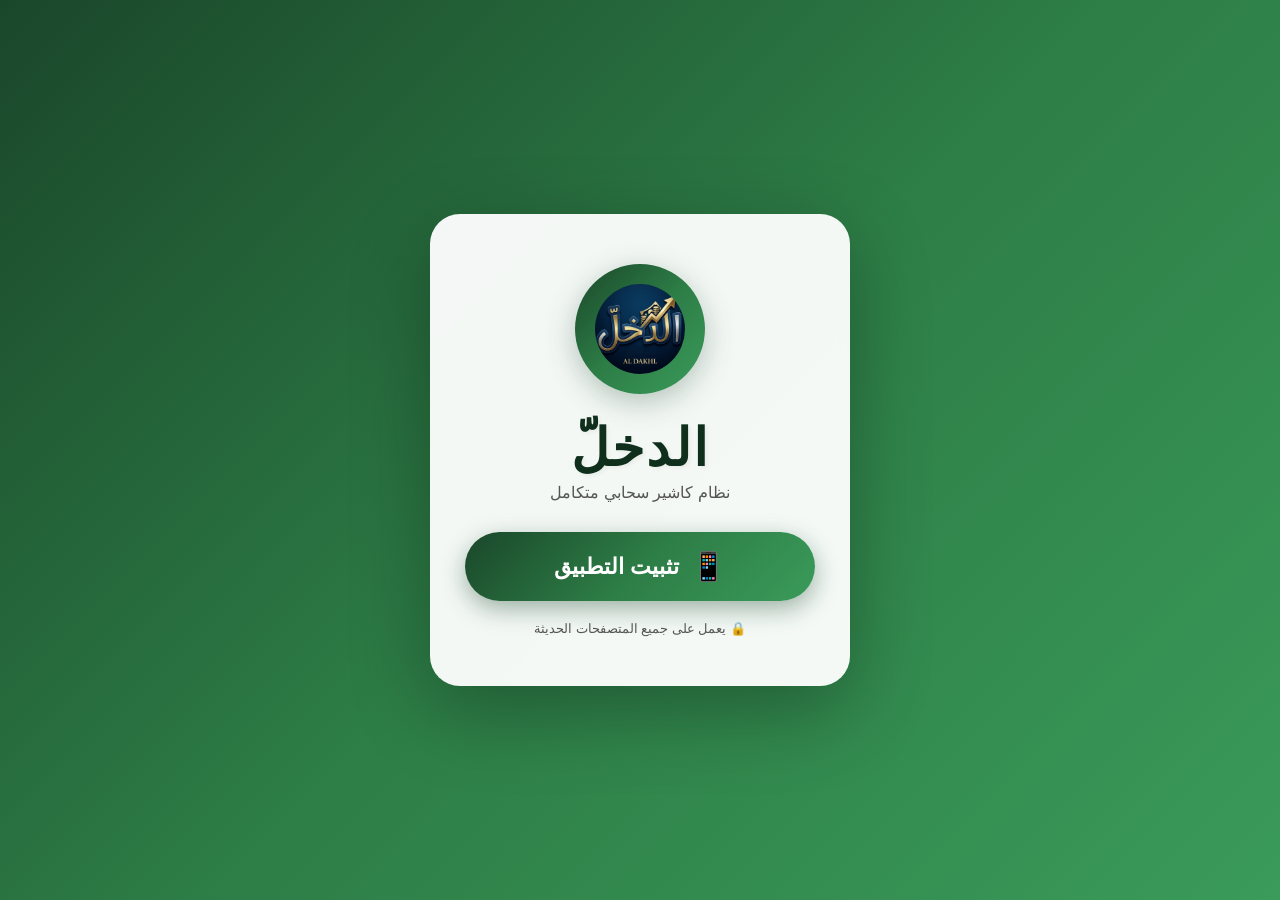
<file: index.html>
<!DOCTYPE html>
<html lang="ar" dir="rtl">
<head>
    <meta charset="UTF-8">
    <meta name="viewport" content="width=device-width, initial-scale=1.0, maximum-scale=1.0, user-scalable=no">
    <title>الدخلّ - تثبيت التطبيق</title>
    <link rel="manifest" href="manifest.json">
    <link rel="stylesheet" href="style.css">
    <meta name="theme-color" content="#1a472a">
    <meta name="apple-mobile-web-app-capable" content="yes">
    <meta name="apple-mobile-web-app-status-bar-style" content="black-translucent">
    <link rel="apple-touch-icon" href="assets/logo.png">
</head>
<body>
    <!-- صفحة التثبيت فقط -->
    <div class="install-page" id="installPage">
        <div class="install-container">
            <!-- الشعار -->
            <div class="logo-wrapper">
                <img src="assets/logo.png" alt="الدخلّ" class="main-logo" id="mainLogo">
            </div>
            
            <!-- اسم التطبيق -->
            <h1 class="app-title">الدخلّ</h1>
            <p class="app-subtitle">نظام كاشير سحابي متكامل</p>
            
            <!-- زر التثبيت -->
            <button id="installBtn" class="install-btn">
                <span class="btn-icon">📱</span>
                تثبيت التطبيق
            </button>
            
            <!-- رسالة للمتصفحات غير المدعومة -->
            <p class="browser-support" id="browserSupport">
                🔒 يعمل على جميع المتصفحات الحديثة
            </p>
        </div>
    </div>

    <!-- منع الوصول لأي شيء آخر -->
    <script>
        // منع محاولة الوصول لصفحات أخرى من المتصفح
        (function() {
            // التحقق من أن المستخدم في الصفحة الصحيحة
            const currentPath = window.location.pathname;
            const isInstallPage = currentPath === '/' || 
                                 currentPath === '/index.html' || 
                                 currentPath === '' ||
                                 currentPath.endsWith('supermarket-cashier/');
            
            if (!isInstallPage) {
                window.location.href = '/';
                return;
            }

            // منع النقر بزر الماوس الأيمن
            document.addEventListener('contextmenu', function(e) {
                e.preventDefault();
                return false;
            });

            // منع اختصار F12 وأدوات المطور
            document.addEventListener('keydown', function(e) {
                // F12
                if (e.key === 'F12') {
                    e.preventDefault();
                    return false;
                }
                // Ctrl+Shift+I
                if (e.ctrlKey && e.shiftKey && (e.key === 'I' || e.key === 'i')) {
                    e.preventDefault();
                    return false;
                }
                // Ctrl+Shift+J
                if (e.ctrlKey && e.shiftKey && (e.key === 'J' || e.key === 'j')) {
                    e.preventDefault();
                    return false;
                }
                // Ctrl+U (عرض المصدر)
                if (e.ctrlKey && (e.key === 'U' || e.key === 'u')) {
                    e.preventDefault();
                    return false;
                }
                // Ctrl+Shift+C (عناصر الفحص)
                if (e.ctrlKey && e.shiftKey && (e.key === 'C' || e.key === 'c')) {
                    e.preventDefault();
                    return false;
                }
            });

            // منع السحب والإفلات
            document.addEventListener('dragstart', function(e) {
                e.preventDefault();
                return false;
            });

            // منع تحديد النص
            document.addEventListener('selectstart', function(e) {
                e.preventDefault();
                return false;
            });

            // التأكد من عدم وجود أي محاولة للدخول لصفحات أخرى عن طريق الـ hash
            window.addEventListener('hashchange', function() {
                if (window.location.hash) {
                    window.location.hash = '';
                }
            });

            // حماية إضافية: إذا حاول المستخدم تغيير الـ URL
            let lastPath = window.location.pathname;
            setInterval(function() {
                if (window.location.pathname !== lastPath) {
                    const current = window.location.pathname;
                    const allowed = ['/', '/index.html', ''];
                    if (!allowed.includes(current) && !current.endsWith('supermarket-cashier/')) {
                        window.location.href = '/';
                    }
                    lastPath = window.location.pathname;
                }
            }, 500);
        })();
    </script>

    <!-- كود التثبيت -->
    <script src="js/app.js"></script>
</body>
</html>
</file>
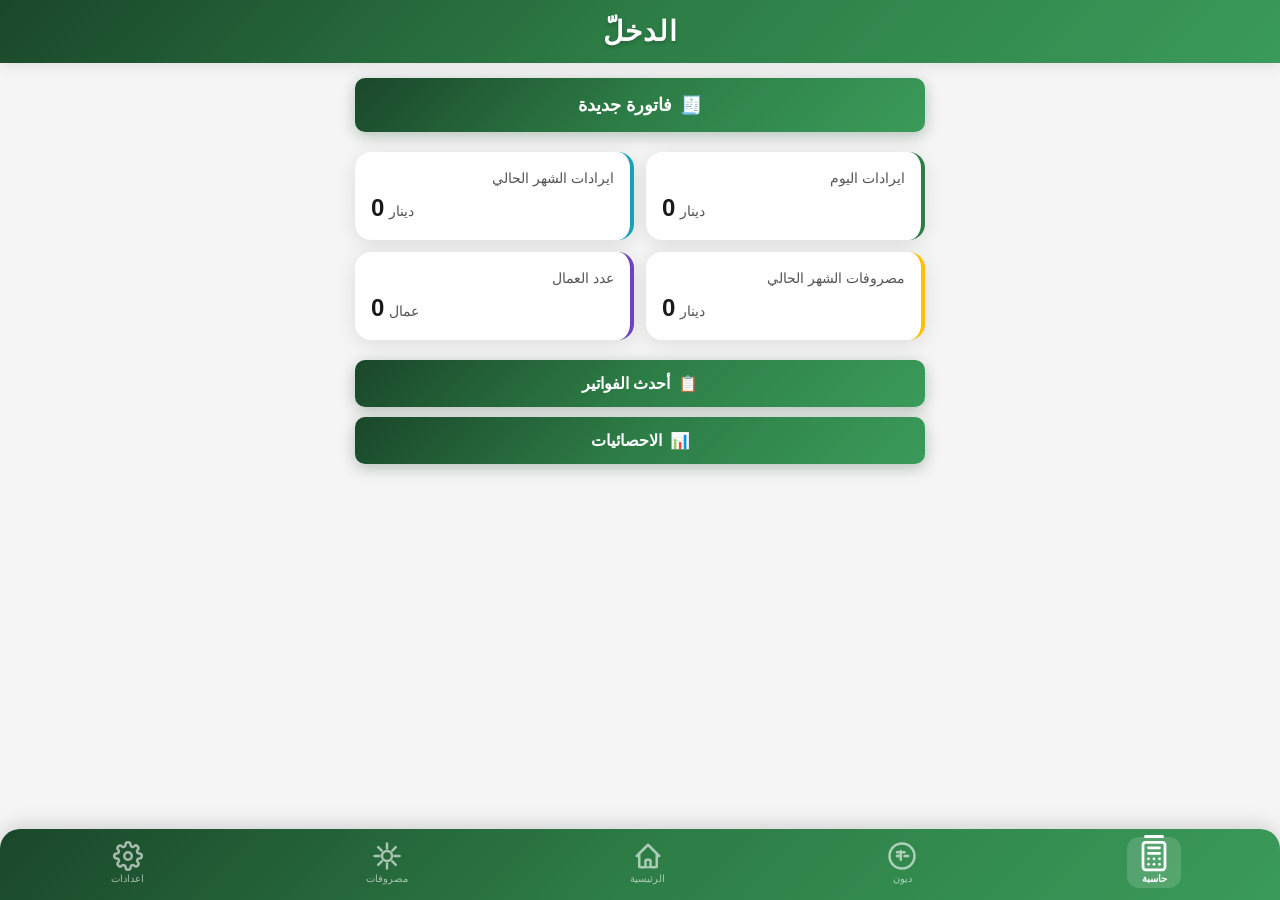
<file: pages/dm.html>
<!DOCTYPE html>
<html lang="ar" dir="rtl">
<head>
    <meta charset="UTF-8">
    <meta name="viewport" content="width=device-width, initial-scale=1.0, maximum-scale=1.0, user-scalable=no">
    <title>لوحة المدير - الدخلّ</title>
    <link rel="stylesheet" href="../style.css">
    <link rel="stylesheet" href="../css/dashboard.css">
</head>
<body>
    <!-- الهيدر -->
    <header class="app-header">
        <h1>الدخلّ</h1>
    </header>

    <!-- المحتوى الرئيسي -->
    <main class="dashboard-content" id="dashboardContent">
        <!-- الصفحة الرئيسية (الافتراضية) -->
        <section class="page active" id="page-home">
            <!-- زر فاتورة جديدة -->
            <button class="btn btn-primary btn-full btn-lg mb-20" id="newInvoiceBtn">
                <span>🧾</span> فاتورة جديدة
            </button>

            <!-- المربعات الأربعة -->
            <div class="stats-grid">
                <div class="stat-card">
                    <div class="stat-label">ايرادات اليوم</div>
                    <div class="stat-value" id="todayRevenue">0 <span class="stat-currency">دينار</span></div>
                </div>
                <div class="stat-card">
                    <div class="stat-label">ايرادات الشهر الحالي</div>
                    <div class="stat-value" id="monthRevenue">0 <span class="stat-currency">دينار</span></div>
                </div>
                <div class="stat-card">
                    <div class="stat-label">مصروفات الشهر الحالي</div>
                    <div class="stat-value" id="monthExpenses">0 <span class="stat-currency">دينار</span></div>
                </div>
                <div class="stat-card">
                    <div class="stat-label">عدد العمال</div>
                    <div class="stat-value" id="workersCount">0 <span class="stat-currency" id="workersLabel">عمال</span></div>
                </div>
            </div>

            <!-- أزرار إضافية -->
            <div class="action-buttons">
                <button class="btn btn-primary btn-full" id="recentInvoicesBtn">
                    <span>📋</span> أحدث الفواتير
                </button>
                <button class="btn btn-primary btn-full" id="statisticsBtn">
                    <span>📊</span> الاحصائيات
                </button>
            </div>
        </section>

        <!-- صفحة فاتورة جديدة -->
        <section class="page" id="page-invoice">
            <button class="btn btn-outline btn-sm" id="backFromInvoice">
                <span>←</span> عودة
            </button>

            <div class="invoice-container">
                <div class="invoice-header">
                    <button class="btn btn-primary btn-sm" id="addProductBtn">
                        <span>➕</span> اضافة منتج
                    </button>
                </div>

                <div class="invoice-items-wrapper">
                    <table class="invoice-table">
                        <thead>
                            <tr>
                                <th>#</th>
                                <th>اسم المنتج</th>
                                <th>الكمية</th>
                                <th>سعر المفرد</th>
                                <th>المبلغ الكلي</th>
                                <th></th>
                            </tr>
                        </thead>
                        <tbody id="invoiceItemsBody">
                            <!-- تظهر المنتجات هنا -->
                        </tbody>
                    </table>
                </div>

                <div class="invoice-footer">
                    <div class="invoice-date" id="invoiceDate">
                        التاريخ: <span id="currentDate">--/--/---- --:--</span>
                    </div>
                    
                    <div class="invoice-actions">
                        <button class="btn btn-success" id="saveInvoiceImage">
                            <span>🖼️</span> حفظ كصورة
                        </button>
                        <button class="btn btn-primary" id="printInvoice">
                            <span>🖨️</span> طباعة
                        </button>
                        <button class="btn btn-success" id="saveInvoice">
                            <span>💾</span> حفظ الفاتورة
                        </button>
                    </div>
                </div>
            </div>
        </section>

        <!-- صفحة أحدث الفواتير -->
        <section class="page" id="page-recent">
            <h2 class="page-title">أحدث الفواتير</h2>
            <div id="invoicesList" class="invoices-list">
                <!-- تظهر الفواتير هنا -->
            </div>
        </section>

        <!-- صفحة الاحصائيات -->
        <section class="page" id="page-statistics">
            <h2 class="page-title">الاحصائيات</h2>
            <button class="btn btn-primary btn-full" id="selectPeriodBtn">
                <span>📅</span> تحديد المدة
            </button>
            <div id="statisticsContent" class="mt-20">
                <!-- تظهر الاحصائيات هنا -->
            </div>
        </section>

        <!-- صفحة الحاسبة الذكية -->
        <section class="page" id="page-calculator">
            <h2 class="page-title">الحاسبة الذكية</h2>
            <div class="calculator-container">
                <div class="currency-grid" id="currencyGrid">
                    <!-- تظهر صور العملات هنا -->
                </div>
                
                <div class="form-group mt-20">
                    <label>مبلغ الفاتورة الكلي</label>
                    <input type="number" id="invoiceTotal" class="form-control" placeholder="أدخل مبلغ الفاتورة">
                </div>
                
                <button class="btn btn-primary btn-full" id="calculateBtn">
                    <span>🧮</span> حساب الباقي
                </button>
                
                <button class="btn btn-outline btn-full mt-10" id="resetCalculator">
                    <span>🔄</span> إعادة تعيين
                </button>
            </div>
        </section>

        <!-- صفحة الديون -->
        <section class="page" id="page-debts">
            <h2 class="page-title">الديون</h2>
            
            <div class="debts-header">
                <input type="text" id="debtSearch" class="form-control" placeholder="🔍 بحث عن شخص...">
                <button class="btn btn-primary" id="newDebtBtn">
                    <span>➕</span> جديد
                </button>
            </div>
            
            <div id="debtsList" class="debts-list">
                <!-- تظهر الديون هنا -->
            </div>
        </section>

        <!-- صفحة المصروفات -->
        <section class="page" id="page-expenses">
            <h2 class="page-title">المصروفات</h2>
            
            <button class="btn btn-primary btn-full" id="newExpenseBtn">
                <span>➕</span> اضافة جديد
            </button>
            
            <div id="expensesList" class="expenses-list mt-20">
                <!-- تظهر المصروفات هنا -->
            </div>
        </section>

        <!-- صفحة الاعدادات -->
        <section class="page" id="page-settings">
            <h2 class="page-title">الاعدادات</h2>
            
            <div class="settings-group">
                <label class="settings-label">اللغة</label>
                <div class="settings-options">
                    <button class="btn btn-outline btn-sm active" data-lang="ar">العربية</button>
                    <button class="btn btn-outline btn-sm" data-lang="en">English</button>
                    <button class="btn btn-outline btn-sm" data-lang="ku">كردی</button>
                </div>
            </div>
            
            <div class="settings-group">
                <label class="settings-label">الوضع</label>
                <div class="settings-options">
                    <button class="btn btn-outline btn-sm active" data-theme="light">فاتح</button>
                    <button class="btn btn-outline btn-sm" data-theme="dark">داكن</button>
                </div>
            </div>
            
            <button class="btn btn-primary btn-full mt-20" id="productsBtn">
                <span>📦</span> المخزن
            </button>
            
            <button class="btn btn-primary btn-full mt-10" id="workersBtn">
                <span>👥</span> العمال
            </button>
            
            <button class="btn btn-primary btn-full mt-10" id="supportBtn">
                <span>🆘</span> الدعم الفني
            </button>
            
            <button class="btn btn-danger btn-full mt-20" id="logoutBtn">
                <span>🚪</span> تسجيل الخروج
            </button>
        </section>
    </main>

    <!-- النافبار السفلي -->
    <nav class="bottom-nav" id="bottomNav">
        <button class="nav-item active" data-page="page-calculator">
            <img src="../assets/icons/calculator.svg" alt="حاسبة">
            <span class="nav-label">حاسبة</span>
        </button>
        <button class="nav-item" data-page="page-debts">
            <img src="../assets/icons/debts.svg" alt="ديون">
            <span class="nav-label">ديون</span>
        </button>
        <button class="nav-item" data-page="page-home">
            <img src="../assets/icons/home.svg" alt="الرئيسية">
            <span class="nav-label">الرئيسية</span>
        </button>
        <button class="nav-item" data-page="page-expenses">
            <img src="../assets/icons/expenses.svg" alt="مصروفات">
            <span class="nav-label">مصروفات</span>
        </button>
        <button class="nav-item" data-page="page-settings">
            <img src="../assets/icons/settings.svg" alt="اعدادات">
            <span class="nav-label">اعدادات</span>
        </button>
    </nav>

    <!-- جميع النوافذ المنبثقة -->
    <!-- نافذة المنتج -->
    <div class="modal-overlay" id="productModal">
        <div class="modal-content">
            <button class="modal-close" id="productModalClose">✕</button>
            <h3 id="productModalTitle">المنتج</h3>
            <form id="productForm">
                <div class="form-group">
                    <label>المنتج</label>
                    <div class="product-input-group">
                        <input type="text" id="productName" class="form-control" placeholder="اسم المنتج">
                        <button type="button" class="btn btn-primary btn-sm" id="scanBarcodeBtn">📷</button>
                    </div>
                </div>
                <div class="form-group">
                    <label>الكمية</label>
                    <input type="number" id="productQuantity" class="form-control" value="1" min="1">
                </div>
                <div class="form-group">
                    <label>سعر المفرد</label>
                    <input type="number" id="productPrice" class="form-control" placeholder="السعر" step="0.01">
                </div>
                <div class="form-group">
                    <label>المبلغ الكلي</label>
                    <input type="number" id="productTotal" class="form-control" readonly>
                </div>
                <div class="form-actions">
                    <button type="button" class="btn btn-danger" id="deleteProductBtn">🗑️ حذف</button>
                    <button type="submit" class="btn btn-success">💾 حفظ</button>
                </div>
            </form>
        </div>
    </div>

    <!-- نافذة اختيار منتج -->
    <div class="modal-overlay" id="productSelectModal">
        <div class="modal-content">
            <button class="modal-close" id="productSelectClose">✕</button>
            <h3>اختر منتج</h3>
            <div class="form-group">
                <input type="text" id="productSearch" class="form-control" placeholder="🔍 ابحث عن منتج...">
            </div>
            <div id="productSelectList" class="product-select-list">
                <!-- تظهر المنتجات هنا -->
            </div>
            <button class="btn btn-primary btn-full mt-10" id="newProductFromSelect">➕ منتج غير موجود</button>
        </div>
    </div>

    <!-- نافذة اختيار المدة للاحصائيات -->
    <div class="modal-overlay" id="periodModal">
        <div class="modal-content">
            <button class="modal-close" id="periodModalClose">✕</button>
            <h3>تحديد المدة</h3>
            <div class="period-options">
                <button class="btn btn-outline btn-full" data-period="today">اليوم</button>
                <button class="btn btn-outline btn-full" data-period="month">الشهر الحالي</button>
                <button class="btn btn-outline btn-full" data-period="year">السنة الحالية</button>
                <button class="btn btn-outline btn-full" data-period="custom">فترة محددة</button>
            </div>
            <div id="customPeriodFields" style="display: none;">
                <div class="form-group">
                    <label>من تاريخ</label>
                    <input type="date" id="periodFrom" class="form-control">
                </div>
                <div class="form-group">
                    <label>الى تاريخ</label>
                    <input type="date" id="periodTo" class="form-control">
                </div>
            </div>
            <button class="btn btn-success btn-full mt-20" id="downloadReportBtn">📥 تحميل الملف</button>
        </div>
    </div>

    <!-- نافذة الدين -->
    <div class="modal-overlay" id="debtModal">
        <div class="modal-content">
            <button class="modal-close" id="debtModalClose">✕</button>
            <h3 id="debtModalTitle">دين جديد</h3>
            <form id="debtForm">
                <div class="form-group">
                    <label>اسم الشخص</label>
                    <input type="text" id="debtPersonName" class="form-control" placeholder="اسم الشخص">
                </div>
                <div class="form-group">
                    <label>المبلغ</label>
                    <input type="number" id="debtAmount" class="form-control" placeholder="المبلغ" step="0.01">
                </div>
                <button type="submit" class="btn btn-success btn-full">💾 حفظ</button>
            </form>
        </div>
    </div>

    <!-- نافذة حركة الدين -->
    <div class="modal-overlay" id="debtTransactionModal">
        <div class="modal-content">
            <button class="modal-close" id="debtTransactionClose">✕</button>
            <h3 id="debtTransactionTitle">حركة دين</h3>
            <form id="debtTransactionForm">
                <div class="form-group">
                    <label>المبلغ</label>
                    <input type="number" id="debtTransactionAmount" class="form-control" placeholder="المبلغ" step="0.01">
                </div>
                <div class="form-group">
                    <label>ملاحظات</label>
                    <input type="text" id="debtTransactionNotes" class="form-control" placeholder="ملاحظات (اختياري)">
                </div>
                <button type="submit" class="btn btn-success btn-full">💾 حفظ</button>
            </form>
        </div>
    </div>

    <!-- نافذة المصروف -->
    <div class="modal-overlay" id="expenseModal">
        <div class="modal-content">
            <button class="modal-close" id="expenseModalClose">✕</button>
            <h3 id="expenseModalTitle">مصروف جديد</h3>
            <form id="expenseForm">
                <div class="form-group">
                    <label>اسم المصروف</label>
                    <input type="text" id="expenseName" class="form-control" placeholder="اسم المصروف">
                </div>
                <div class="form-group">
                    <label>المبلغ</label>
                    <input type="number" id="expenseAmount" class="form-control" placeholder="المبلغ" step="0.01">
                </div>
                <div class="form-group">
                    <label>مدة الالتزام</label>
                    <select id="expenseFrequency" class="form-control">
                        <option value="daily">يوميا</option>
                        <option value="monthly">شهريا</option>
                        <option value="yearly">سنويا</option>
                        <option value="custom">مدة محددة</option>
                    </select>
                </div>
                <div id="customDateFields" style="display: none;">
                    <div class="form-group">
                        <label>من تاريخ</label>
                        <input type="date" id="expenseStartDate" class="form-control">
                    </div>
                    <div class="form-group">
                        <label>الى تاريخ</label>
                        <input type="date" id="expenseEndDate" class="form-control">
                    </div>
                </div>
                <button type="submit" class="btn btn-success btn-full">💾 حفظ</button>
            </form>
        </div>
    </div>

    <!-- نافذة العامل -->
    <div class="modal-overlay" id="workerModal">
        <div class="modal-content">
            <button class="modal-close" id="workerModalClose">✕</button>
            <h3>عامل جديد</h3>
            <form id="workerForm">
                <div class="form-group">
                    <label>اسم العامل</label>
                    <input type="text" id="workerName" class="form-control" placeholder="اسم العامل">
                </div>
                <div class="form-group">
                    <label>اسم المستخدم</label>
                    <input type="text" id="workerUsername" class="form-control" placeholder="اسم المستخدم">
                </div>
                <div class="form-group">
                    <label>كلمة المرور</label>
                    <input type="password" id="workerPassword" class="form-control" placeholder="كلمة المرور">
                </div>
                <button type="submit" class="btn btn-success btn-full">👤 انشاء الحساب</button>
            </form>
        </div>
    </div>

    <!-- نافذة المنتج في المخزن -->
    <div class="modal-overlay" id="productInventoryModal">
        <div class="modal-content">
            <button class="modal-close" id="productInventoryClose">✕</button>
            <h3>اضافة منتج للمخزن</h3>
            <form id="productInventoryForm">
                <div class="form-group">
                    <label>شريط الرموز</label>
                    <div class="barcode-input-group">
                        <input type="text" id="productBarcode" class="form-control" placeholder="مسح أو كتابة الباركود">
                        <button type="button" class="btn btn-primary btn-sm" id="scanBarcodeInventoryBtn">📷</button>
                    </div>
                </div>
                <div class="form-group">
                    <label>اسم المنتج</label>
                    <input type="text" id="productInventoryName" class="form-control" placeholder="اسم المنتج">
                </div>
                <div class="form-group">
                    <label>سعر المفرد</label>
                    <input type="number" id="productInventoryPrice" class="form-control" placeholder="السعر" step="0.01">
                </div>
                <button type="submit" class="btn btn-success btn-full">💾 حفظ</button>
            </form>
        </div>
    </div>

    <!-- نافذة النتيجة للحاسبة -->
    <div class="modal-overlay" id="calculatorResultModal">
        <div class="modal-content">
            <button class="modal-close" id="calculatorResultClose">✕</button>
            <h3>المبلغ المتبقي</h3>
            <div class="result-amount" id="resultAmount">0 دينار</div>
            <div class="result-currency-images" id="resultCurrencyImages">
                <!-- تظهر صور العملات هنا -->
            </div>
            <button class="btn btn-primary btn-full mt-20" id="calculatorResultDone">✅ تم</button>
        </div>
    </div>

    <script src="../js/app.js"></script>
</body>
</html>
</file>
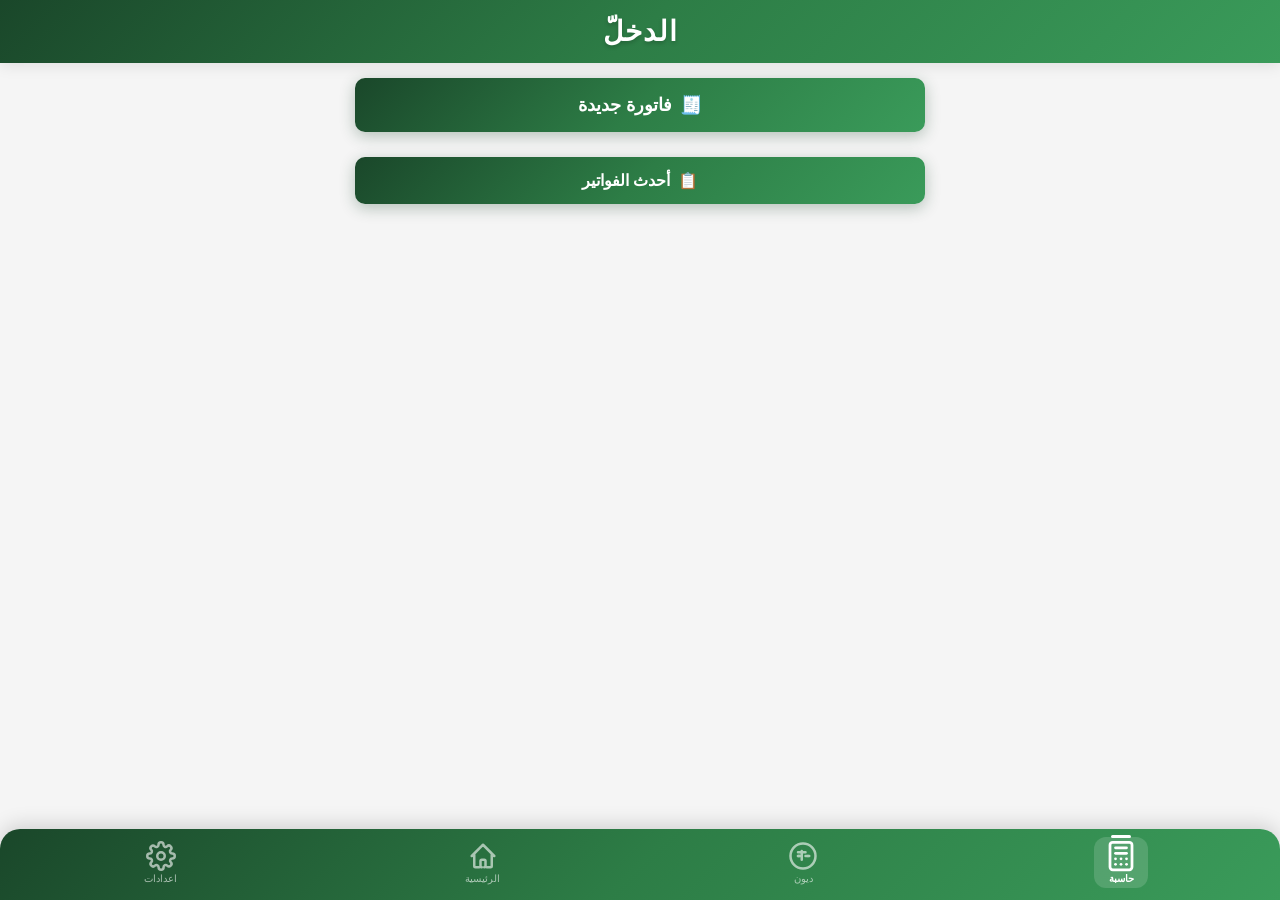
<file: pages/dw.html>
<!DOCTYPE html>
<html lang="ar" dir="rtl">
<head>
    <meta charset="UTF-8">
    <meta name="viewport" content="width=device-width, initial-scale=1.0, maximum-scale=1.0, user-scalable=no">
    <title>لوحة العامل - الدخلّ</title>
    <link rel="stylesheet" href="../style.css">
    <link rel="stylesheet" href="../css/dashboard.css">
</head>
<body>
    <!-- الهيدر -->
    <header class="app-header">
        <h1>الدخلّ</h1>
    </header>

    <!-- المحتوى الرئيسي -->
    <main class="dashboard-content" id="dashboardContent">
        <!-- الصفحة الرئيسية (الافتراضية) -->
        <section class="page active" id="page-home">
            <!-- زر فاتورة جديدة -->
            <button class="btn btn-primary btn-full btn-lg mb-20" id="newInvoiceBtn">
                <span>🧾</span> فاتورة جديدة
            </button>

            <!-- أزرار إضافية -->
            <div class="action-buttons">
                <button class="btn btn-primary btn-full" id="recentInvoicesBtn">
                    <span>📋</span> أحدث الفواتير
                </button>
            </div>
        </section>

        <!-- صفحة فاتورة جديدة -->
        <section class="page" id="page-invoice">
            <button class="btn btn-outline btn-sm" id="backFromInvoice">
                <span>←</span> عودة
            </button>

            <div class="invoice-container">
                <div class="invoice-header">
                    <button class="btn btn-primary btn-sm" id="addProductBtn">
                        <span>➕</span> اضافة منتج
                    </button>
                </div>

                <div class="invoice-items-wrapper">
                    <table class="invoice-table">
                        <thead>
                            <tr>
                                <th>#</th>
                                <th>اسم المنتج</th>
                                <th>الكمية</th>
                                <th>سعر المفرد</th>
                                <th>المبلغ الكلي</th>
                                <th></th>
                            </tr>
                        </thead>
                        <tbody id="invoiceItemsBody">
                            <!-- تظهر المنتجات هنا -->
                        </tbody>
                    </table>
                </div>

                <div class="invoice-footer">
                    <div class="invoice-date" id="invoiceDate">
                        التاريخ: <span id="currentDate">--/--/---- --:--</span>
                    </div>
                    
                    <div class="invoice-actions">
                        <button class="btn btn-success" id="saveInvoiceImage">
                            <span>🖼️</span> حفظ كصورة
                        </button>
                        <button class="btn btn-primary" id="printInvoice">
                            <span>🖨️</span> طباعة
                        </button>
                        <button class="btn btn-success" id="saveInvoice">
                            <span>💾</span> حفظ الفاتورة
                        </button>
                    </div>
                </div>
            </div>
        </section>

        <!-- صفحة أحدث الفواتير -->
        <section class="page" id="page-recent">
            <h2 class="page-title">أحدث الفواتير</h2>
            <div id="invoicesList" class="invoices-list">
                <!-- تظهر الفواتير هنا -->
            </div>
        </section>

        <!-- صفحة الحاسبة الذكية -->
        <section class="page" id="page-calculator">
            <h2 class="page-title">الحاسبة الذكية</h2>
            <div class="calculator-container">
                <div class="currency-grid" id="currencyGrid">
                    <!-- تظهر صور العملات هنا -->
                </div>
                
                <div class="form-group mt-20">
                    <label>مبلغ الفاتورة الكلي</label>
                    <input type="number" id="invoiceTotal" class="form-control" placeholder="أدخل مبلغ الفاتورة">
                </div>
                
                <button class="btn btn-primary btn-full" id="calculateBtn">
                    <span>🧮</span> حساب الباقي
                </button>
                
                <button class="btn btn-outline btn-full mt-10" id="resetCalculator">
                    <span>🔄</span> إعادة تعيين
                </button>
            </div>
        </section>

        <!-- صفحة الديون -->
        <section class="page" id="page-debts">
            <h2 class="page-title">الديون</h2>
            
            <div class="debts-header">
                <input type="text" id="debtSearch" class="form-control" placeholder="🔍 بحث عن شخص...">
                <button class="btn btn-primary" id="newDebtBtn">
                    <span>➕</span> جديد
                </button>
            </div>
            
            <div id="debtsList" class="debts-list">
                <!-- تظهر الديون هنا -->
            </div>
        </section>

        <!-- صفحة الاعدادات -->
        <section class="page" id="page-settings">
            <h2 class="page-title">الاعدادات</h2>
            
            <div class="settings-group">
                <label class="settings-label">اللغة</label>
                <div class="settings-options">
                    <button class="btn btn-outline btn-sm active" data-lang="ar">العربية</button>
                    <button class="btn btn-outline btn-sm" data-lang="en">English</button>
                    <button class="btn btn-outline btn-sm" data-lang="ku">كردی</button>
                </div>
            </div>
            
            <div class="settings-group">
                <label class="settings-label">الوضع</label>
                <div class="settings-options">
                    <button class="btn btn-outline btn-sm active" data-theme="light">فاتح</button>
                    <button class="btn btn-outline btn-sm" data-theme="dark">داكن</button>
                </div>
            </div>
            
            <button class="btn btn-primary btn-full mt-20" id="productsBtn">
                <span>📦</span> المخزن
            </button>
            
            <button class="btn btn-primary btn-full mt-10" id="supportBtn">
                <span>🆘</span> الدعم الفني
            </button>
            
            <button class="btn btn-danger btn-full mt-20" id="logoutBtn">
                <span>🚪</span> تسجيل الخروج
            </button>
        </section>
    </main>

    <!-- النافبار السفلي -->
    <nav class="bottom-nav" id="bottomNav">
        <button class="nav-item active" data-page="page-calculator">
            <img src="../assets/icons/calculator.svg" alt="حاسبة">
            <span class="nav-label">حاسبة</span>
        </button>
        <button class="nav-item" data-page="page-debts">
            <img src="../assets/icons/debts.svg" alt="ديون">
            <span class="nav-label">ديون</span>
        </button>
        <button class="nav-item" data-page="page-home">
            <img src="../assets/icons/home.svg" alt="الرئيسية">
            <span class="nav-label">الرئيسية</span>
        </button>
        <button class="nav-item" data-page="page-settings">
            <img src="../assets/icons/settings.svg" alt="اعدادات">
            <span class="nav-label">اعدادات</span>
        </button>
    </nav>

    <!-- جميع النوافذ المنبثقة -->
    <!-- نافذة المنتج -->
    <div class="modal-overlay" id="productModal">
        <div class="modal-content">
            <button class="modal-close" id="productModalClose">✕</button>
            <h3 id="productModalTitle">المنتج</h3>
            <form id="productForm">
                <div class="form-group">
                    <label>المنتج</label>
                    <div class="product-input-group">
                        <input type="text" id="productName" class="form-control" placeholder="اسم المنتج">
                        <button type="button" class="btn btn-primary btn-sm" id="scanBarcodeBtn">📷</button>
                    </div>
                </div>
                <div class="form-group">
                    <label>الكمية</label>
                    <input type="number" id="productQuantity" class="form-control" value="1" min="1">
                </div>
                <div class="form-group">
                    <label>سعر المفرد</label>
                    <input type="number" id="productPrice" class="form-control" placeholder="السعر" step="0.01">
                </div>
                <div class="form-group">
                    <label>المبلغ الكلي</label>
                    <input type="number" id="productTotal" class="form-control" readonly>
                </div>
                <div class="form-actions">
                    <button type="button" class="btn btn-danger" id="deleteProductBtn">🗑️ حذف</button>
                    <button type="submit" class="btn btn-success">💾 حفظ</button>
                </div>
            </form>
        </div>
    </div>

    <!-- نافذة اختيار منتج -->
    <div class="modal-overlay" id="productSelectModal">
        <div class="modal-content">
            <button class="modal-close" id="productSelectClose">✕</button>
            <h3>اختر منتج</h3>
            <div class="form-group">
                <input type="text" id="productSearch" class="form-control" placeholder="🔍 ابحث عن منتج...">
            </div>
            <div id="productSelectList" class="product-select-list">
                <!-- تظهر المنتجات هنا -->
            </div>
            <button class="btn btn-primary btn-full mt-10" id="newProductFromSelect">➕ منتج غير موجود</button>
        </div>
    </div>

    <!-- نافذة الدين -->
    <div class="modal-overlay" id="debtModal">
        <div class="modal-content">
            <button class="modal-close" id="debtModalClose">✕</button>
            <h3 id="debtModalTitle">دين جديد</h3>
            <form id="debtForm">
                <div class="form-group">
                    <label>اسم الشخص</label>
                    <input type="text" id="debtPersonName" class="form-control" placeholder="اسم الشخص">
                </div>
                <div class="form-group">
                    <label>المبلغ</label>
                    <input type="number" id="debtAmount" class="form-control" placeholder="المبلغ" step="0.01">
                </div>
                <button type="submit" class="btn btn-success btn-full">💾 حفظ</button>
            </form>
        </div>
    </div>

    <!-- نافذة حركة الدين -->
    <div class="modal-overlay" id="debtTransactionModal">
        <div class="modal-content">
            <button class="modal-close" id="debtTransactionClose">✕</button>
            <h3 id="debtTransactionTitle">حركة دين</h3>
            <form id="debtTransactionForm">
                <div class="form-group">
                    <label>المبلغ</label>
                    <input type="number" id="debtTransactionAmount" class="form-control" placeholder="المبلغ" step="0.01">
                </div>
                <div class="form-group">
                    <label>ملاحظات</label>
                    <input type="text" id="debtTransactionNotes" class="form-control" placeholder="ملاحظات (اختياري)">
                </div>
                <button type="submit" class="btn btn-success btn-full">💾 حفظ</button>
            </form>
        </div>
    </div>

    <!-- نافذة المنتج في المخزن -->
    <div class="modal-overlay" id="productInventoryModal">
        <div class="modal-content">
            <button class="modal-close" id="productInventoryClose">✕</button>
            <h3>اضافة منتج للمخزن</h3>
            <form id="productInventoryForm">
                <div class="form-group">
                    <label>شريط الرموز</label>
                    <div class="barcode-input-group">
                        <input type="text" id="productBarcode" class="form-control" placeholder="مسح أو كتابة الباركود">
                        <button type="button" class="btn btn-primary btn-sm" id="scanBarcodeInventoryBtn">📷</button>
                    </div>
                </div>
                <div class="form-group">
                    <label>اسم المنتج</label>
                    <input type="text" id="productInventoryName" class="form-control" placeholder="اسم المنتج">
                </div>
                <div class="form-group">
                    <label>سعر المفرد</label>
                    <input type="number" id="productInventoryPrice" class="form-control" placeholder="السعر" step="0.01">
                </div>
                <button type="submit" class="btn btn-success btn-full">💾 حفظ</button>
            </form>
        </div>
    </div>

    <!-- نافذة النتيجة للحاسبة -->
    <div class="modal-overlay" id="calculatorResultModal">
        <div class="modal-content">
            <button class="modal-close" id="calculatorResultClose">✕</button>
            <h3>المبلغ المتبقي</h3>
            <div class="result-amount" id="resultAmount">0 دينار</div>
            <div class="result-currency-images" id="resultCurrencyImages">
                <!-- تظهر صور العملات هنا -->
            </div>
            <button class="btn btn-primary btn-full mt-20" id="calculatorResultDone">✅ تم</button>
        </div>
    </div>

    <!-- نافذة الدعم الفني -->
    <div class="modal-overlay" id="supportModal">
        <div class="modal-content">
            <button class="modal-close" id="supportModalClose">✕</button>
            <h3 class="text-center mb-20">اختر منصة للتواصل مع الدعم الفني</h3>
            <div class="contact-platforms">
                <button class="platform-btn facebook" data-platform="facebook">
                    <span>📘</span> فيسبوك
                </button>
                <button class="platform-btn whatsapp" data-platform="whatsapp">
                    <span>💬</span> واتساب
                </button>
                <button class="platform-btn instagram" data-platform="instagram">
                    <span>📸</span> انستاغرام
                </button>
                <button class="platform-btn telegram" data-platform="telegram">
                    <span>✈️</span> تيليجرام
                </button>
                <button class="platform-btn tiktok" data-platform="tiktok">
                    <span>🎵</span> تيكتوك
                </button>
            </div>
        </div>
    </div>

    <input type="file" id="qrFileInput" accept="image/*" style="display: none;">

    <script src="../js/app.js"></script>
</body>
</html>
</file>
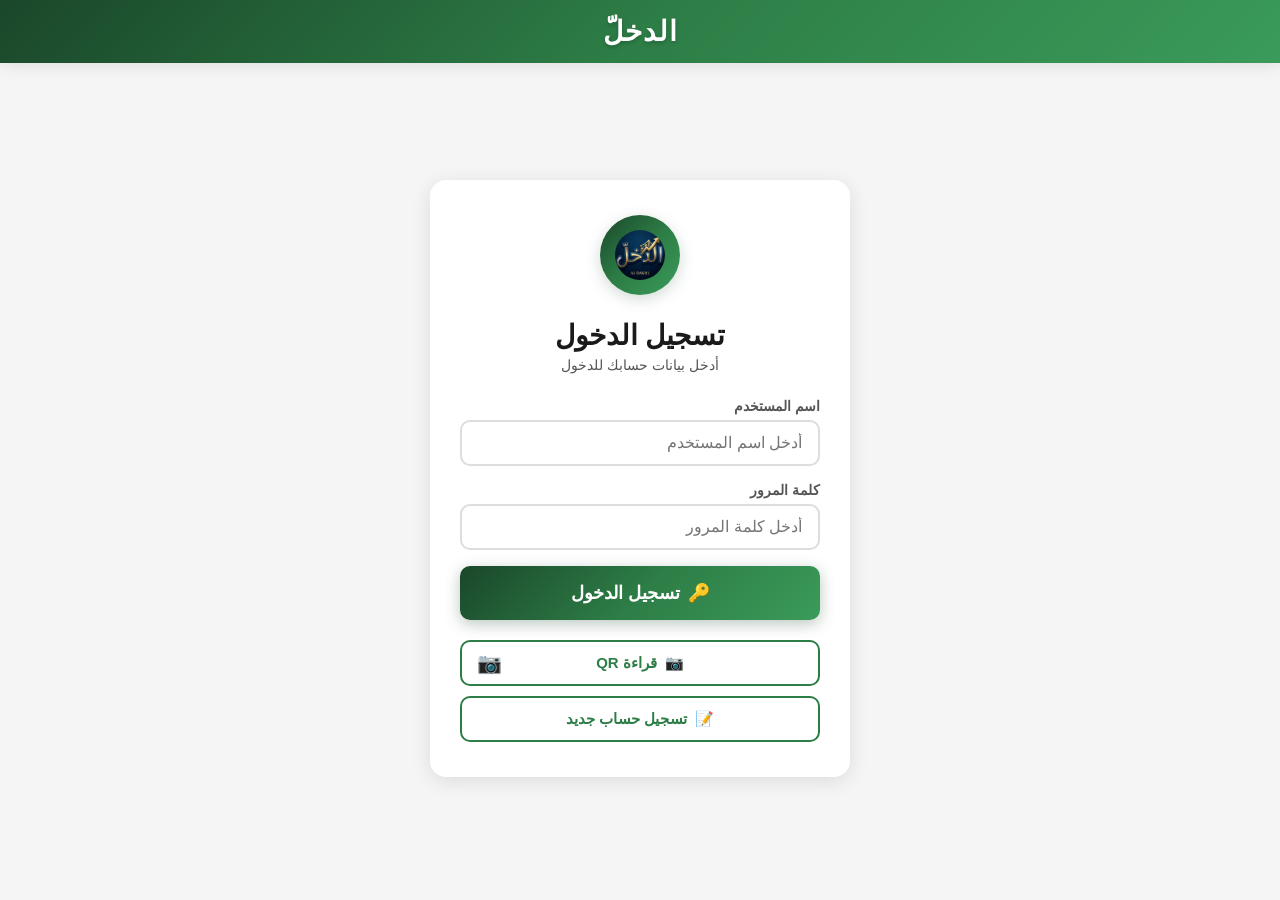
<file: pages/login.html>
<!DOCTYPE html>
<html lang="ar" dir="rtl">
<head>
    <meta charset="UTF-8">
    <meta name="viewport" content="width=device-width, initial-scale=1.0, maximum-scale=1.0, user-scalable=no">
    <title>تسجيل الدخول - الدخلّ</title>
    <link rel="stylesheet" href="../style.css">
    <link rel="stylesheet" href="../css/login.css">
</head>
<body>
    <!-- الهيدر -->
    <header class="app-header">
        <h1>الدخلّ</h1>
    </header>

    <!-- صفحة تسجيل الدخول -->
    <div class="login-page">
        <div class="login-container">
            <!-- الشعار الصغير -->
            <div class="login-logo">
                <img src="../assets/logo.png" alt="الدخلّ" class="login-logo-img">
            </div>

            <h2 class="login-title">تسجيل الدخول</h2>
            <p class="login-subtitle">أدخل بيانات حسابك للدخول</p>

            <!-- نموذج تسجيل الدخول -->
            <form id="loginForm" class="login-form">
                <div class="form-group">
                    <label for="username">اسم المستخدم</label>
                    <input type="text" id="username" class="form-control" placeholder="أدخل اسم المستخدم" required autocomplete="username">
                </div>

                <div class="form-group">
                    <label for="password">كلمة المرور</label>
                    <input type="password" id="password" class="form-control" placeholder="أدخل كلمة المرور" required autocomplete="current-password">
                </div>

                <button type="submit" class="btn btn-primary btn-full btn-lg" id="loginBtn">
                    <span>🔑</span> تسجيل الدخول
                </button>
            </form>

            <!-- الأزرار السفلية -->
            <div class="login-actions">
                <button class="btn btn-outline btn-full" id="qrBtn">
                    <span>📷</span> قراءة QR
                </button>
                
                <button class="btn btn-outline btn-full" id="registerBtn">
                    <span>📝</span> تسجيل حساب جديد
                </button>
            </div>

            <!-- رسالة الخطأ -->
            <div id="loginError" class="login-error" style="display: none;">
                ⚠️ <span id="errorMessage">بيانات غير صحيحة</span>
            </div>
        </div>
    </div>

    <!-- نافذة اختيار منصة التواصل -->
    <div class="modal-overlay" id="contactModal">
        <div class="modal-content">
            <button class="modal-close" id="contactModalClose">✕</button>
            <h3 class="text-center mb-20">اختر منصة للتواصل مع المدير</h3>
            <div class="contact-platforms">
                <button class="platform-btn facebook" data-platform="facebook">
                    <span>📘</span> فيسبوك
                </button>
                <button class="platform-btn whatsapp" data-platform="whatsapp">
                    <span>💬</span> واتساب
                </button>
                <button class="platform-btn instagram" data-platform="instagram">
                    <span>📸</span> انستاغرام
                </button>
                <button class="platform-btn telegram" data-platform="telegram">
                    <span>✈️</span> تيليجرام
                </button>
                <button class="platform-btn tiktok" data-platform="tiktok">
                    <span>🎵</span> تيكتوك
                </button>
            </div>
        </div>
    </div>

    <!-- نافذة اختيار صورة QR -->
    <input type="file" id="qrFileInput" accept="image/*" style="display: none;">

    <script src="../js/app.js"></script>
</body>
</html>
</file>
<file: style.css>
/* ===== الإعدادات العامة ===== */
* {
    margin: 0;
    padding: 0;
    box-sizing: border-box;
    -webkit-tap-highlight-color: transparent;
}

:root {
    --primary: #1a472a;
    --primary-light: #2D7D46;
    --primary-dark: #0f2e1c;
    --primary-gradient: linear-gradient(135deg, #1a472a 0%, #2D7D46 50%, #3a9b5a 100%);
    --secondary: #f5f5f5;
    --text-primary: #1a1a1a;
    --text-secondary: #555;
    --text-light: #fff;
    --danger: #dc3545;
    --success: #28a745;
    --warning: #ffc107;
    --shadow: 0 4px 20px rgba(0, 0, 0, 0.1);
    --shadow-hover: 0 8px 30px rgba(0, 0, 0, 0.15);
    --border-radius: 16px;
    --border-radius-sm: 10px;
    --transition: all 0.3s cubic-bezier(0.4, 0, 0.2, 1);
}

/* ===== الوضع الداكن ===== */
[data-theme="dark"] {
    --primary: #1a472a;
    --primary-light: #2D7D46;
    --primary-dark: #0f2e1c;
    --secondary: #1a1a1a;
    --text-primary: #f5f5f5;
    --text-secondary: #aaa;
    --text-light: #fff;
    --shadow: 0 4px 20px rgba(0, 0, 0, 0.3);
    --shadow-hover: 0 8px 30px rgba(0, 0, 0, 0.4);
}

body {
    font-family: 'Segoe UI', Tahoma, Geneva, Verdana, sans-serif;
    background: var(--secondary);
    color: var(--text-primary);
    min-height: 100vh;
    overflow-x: hidden;
    transition: background 0.3s, color 0.3s;
}

/* ===== صفحة التثبيت ===== */
.install-page {
    min-height: 100vh;
    background: var(--primary-gradient);
    display: flex;
    justify-content: center;
    align-items: center;
    padding: 20px;
}

.install-container {
    background: rgba(255, 255, 255, 0.95);
    border-radius: 30px;
    padding: 50px 35px;
    max-width: 420px;
    width: 100%;
    text-align: center;
    box-shadow: 0 25px 80px rgba(0, 0, 0, 0.3);
    backdrop-filter: blur(10px);
    animation: fadeInUp 0.8s ease-out;
}

[data-theme="dark"] .install-container {
    background: rgba(30, 30, 30, 0.95);
}

@keyframes fadeInUp {
    from {
        opacity: 0;
        transform: translateY(30px);
    }
    to {
        opacity: 1;
        transform: translateY(0);
    }
}

.logo-wrapper {
    margin-bottom: 20px;
}

.main-logo {
    width: 130px;
    height: 130px;
    border-radius: 50%;
    background: var(--primary-gradient);
    padding: 20px;
    box-shadow: 0 8px 30px rgba(26, 71, 42, 0.3);
    transition: transform 0.3s;
}

.main-logo:hover {
    transform: scale(1.05);
}

.app-title {
    font-size: 52px;
    font-weight: 800;
    color: var(--primary-dark);
    margin-bottom: 5px;
    letter-spacing: 2px;
    text-shadow: 2px 2px 4px rgba(0, 0, 0, 0.05);
}

[data-theme="dark"] .app-title {
    color: #fff;
}

.app-subtitle {
    font-size: 16px;
    color: var(--text-secondary);
    margin-bottom: 30px;
}

.install-btn {
    background: var(--primary-gradient);
    color: white;
    border: none;
    padding: 18px 40px;
    font-size: 22px;
    font-weight: 700;
    border-radius: 50px;
    cursor: pointer;
    transition: var(--transition);
    box-shadow: 0 8px 25px rgba(26, 71, 42, 0.4);
    width: 100%;
    display: flex;
    align-items: center;
    justify-content: center;
    gap: 12px;
}

.install-btn:hover {
    transform: translateY(-3px) scale(1.02);
    box-shadow: 0 12px 35px rgba(26, 71, 42, 0.5);
}

.install-btn:active {
    transform: scale(0.95);
}

.btn-icon {
    font-size: 28px;
}

.browser-support {
    margin-top: 20px;
    font-size: 13px;
    color: var(--text-secondary);
}

/* ===== الهيدر العلوي ===== */
.app-header {
    background: var(--primary-gradient);
    padding: 15px 20px;
    text-align: center;
    position: sticky;
    top: 0;
    z-index: 100;
    box-shadow: 0 2px 15px rgba(0, 0, 0, 0.1);
}

.app-header h1 {
    color: white;
    font-size: 28px;
    font-weight: 700;
    letter-spacing: 1px;
    text-shadow: 0 2px 4px rgba(0, 0, 0, 0.2);
}

/* ===== النافبار السفلي ===== */
.bottom-nav {
    position: fixed;
    bottom: 0;
    left: 0;
    right: 0;
    background: var(--primary-gradient);
    display: flex;
    justify-content: space-around;
    align-items: center;
    padding: 8px 0 12px;
    box-shadow: 0 -4px 20px rgba(0, 0, 0, 0.15);
    z-index: 1000;
    border-radius: 20px 20px 0 0;
}

.nav-item {
    display: flex;
    flex-direction: column;
    align-items: center;
    gap: 2px;
    cursor: pointer;
    padding: 4px 12px;
    border-radius: 12px;
    transition: var(--transition);
    position: relative;
    min-width: 50px;
    border: none;
    background: transparent;
}

.nav-item img {
    width: 30px;
    height: 30px;
    filter: brightness(0) invert(1);
    opacity: 0.6;
    transition: var(--transition);
}

.nav-item.active img {
    opacity: 1;
    transform: scale(1.1);
}

.nav-item.active {
    background: rgba(255, 255, 255, 0.15);
}

.nav-item.active::after {
    content: '';
    position: absolute;
    top: -2px;
    left: 50%;
    transform: translateX(-50%);
    width: 20px;
    height: 3px;
    background: white;
    border-radius: 10px;
}

.nav-label {
    font-size: 10px;
    color: rgba(255, 255, 255, 0.6);
    transition: var(--transition);
}

.nav-item.active .nav-label {
    color: white;
    font-weight: 600;
}

/* ===== الأزرار العامة ===== */
.btn {
    padding: 12px 24px;
    border: none;
    border-radius: var(--border-radius-sm);
    font-size: 16px;
    font-weight: 600;
    cursor: pointer;
    transition: var(--transition);
    display: inline-flex;
    align-items: center;
    justify-content: center;
    gap: 8px;
}

.btn-primary {
    background: var(--primary-gradient);
    color: white;
    box-shadow: 0 4px 15px rgba(26, 71, 42, 0.3);
}

.btn-primary:hover {
    transform: translateY(-2px);
    box-shadow: 0 6px 25px rgba(26, 71, 42, 0.4);
}

.btn-primary:active {
    transform: scale(0.95);
}

.btn-danger {
    background: var(--danger);
    color: white;
}

.btn-danger:hover {
    background: #c82333;
    transform: translateY(-2px);
}

.btn-success {
    background: var(--success);
    color: white;
}

.btn-success:hover {
    background: #218838;
    transform: translateY(-2px);
}

.btn-warning {
    background: var(--warning);
    color: #333;
}

.btn-warning:hover {
    background: #e0a800;
    transform: translateY(-2px);
}

.btn-outline {
    background: transparent;
    border: 2px solid var(--primary-light);
    color: var(--primary-light);
}

.btn-outline:hover {
    background: var(--primary-light);
    color: white;
}

.btn-full {
    width: 100%;
}

.btn-lg {
    padding: 16px 32px;
    font-size: 18px;
}

.btn-sm {
    padding: 8px 16px;
    font-size: 14px;
}

/* ===== البطاقات ===== */
.card {
    background: white;
    border-radius: var(--border-radius);
    padding: 20px;
    box-shadow: var(--shadow);
    transition: var(--transition);
}

[data-theme="dark"] .card {
    background: #2a2a2a;
}

.card:hover {
    box-shadow: var(--shadow-hover);
    transform: translateY(-2px);
}

/* ===== الحقول ===== */
.form-group {
    margin-bottom: 16px;
}

.form-group label {
    display: block;
    margin-bottom: 6px;
    font-weight: 600;
    color: var(--text-secondary);
    font-size: 14px;
}

.form-control {
    width: 100%;
    padding: 12px 16px;
    border: 2px solid #ddd;
    border-radius: var(--border-radius-sm);
    font-size: 16px;
    transition: var(--transition);
    background: white;
    color: var(--text-primary);
}

[data-theme="dark"] .form-control {
    background: #333;
    border-color: #555;
    color: white;
}

.form-control:focus {
    outline: none;
    border-color: var(--primary-light);
    box-shadow: 0 0 0 3px rgba(45, 125, 70, 0.2);
}

/* ===== النوافذ المنبثقة ===== */
.modal-overlay {
    position: fixed;
    top: 0;
    left: 0;
    right: 0;
    bottom: 0;
    background: rgba(0, 0, 0, 0.5);
    backdrop-filter: blur(5px);
    display: none;
    justify-content: center;
    align-items: center;
    z-index: 2000;
    animation: fadeIn 0.3s;
}

.modal-overlay.active {
    display: flex;
}

@keyframes fadeIn {
    from {
        opacity: 0;
    }
    to {
        opacity: 1;
    }
}

.modal-content {
    background: white;
    border-radius: var(--border-radius);
    padding: 30px;
    max-width: 500px;
    width: 90%;
    max-height: 90vh;
    overflow-y: auto;
    animation: slideUp 0.3s ease-out;
    position: relative;
}

[data-theme="dark"] .modal-content {
    background: #2a2a2a;
}

@keyframes slideUp {
    from {
        transform: translateY(30px);
        opacity: 0;
    }
    to {
        transform: translateY(0);
        opacity: 1;
    }
}

.modal-close {
    position: absolute;
    top: 15px;
    right: 15px;
    background: none;
    border: none;
    font-size: 24px;
    cursor: pointer;
    color: var(--text-secondary);
    padding: 5px 10px;
    border-radius: 8px;
    transition: var(--transition);
}

.modal-close:hover {
    background: rgba(0, 0, 0, 0.1);
}

/* ===== القوائم ===== */
.list-item {
    display: flex;
    justify-content: space-between;
    align-items: center;
    padding: 12px 16px;
    background: white;
    border-radius: var(--border-radius-sm);
    margin-bottom: 8px;
    box-shadow: 0 2px 8px rgba(0, 0, 0, 0.05);
    transition: var(--transition);
    cursor: pointer;
}

[data-theme="dark"] .list-item {
    background: #333;
}

.list-item:hover {
    transform: translateX(5px);
    box-shadow: var(--shadow);
}

.list-item .left {
    display: flex;
    flex-direction: column;
    gap: 2px;
}

.list-item .right {
    text-align: left;
}

/* ===== الألوان ===== */
.text-danger {
    color: var(--danger);
}
.text-success {
    color: var(--success);
}
.text-primary {
    color: var(--primary-light);
}
.text-muted {
    color: var(--text-secondary);
}

.bg-danger {
    background: var(--danger);
    color: white;
}
.bg-success {
    background: var(--success);
    color: white;
}
.bg-primary {
    background: var(--primary-light);
    color: white;
}

/* ===== الأدوات المساعدة ===== */
.text-center {
    text-align: center;
}
.text-right {
    text-align: right;
}
.text-left {
    text-align: left;
}

.mt-10 { margin-top: 10px; }
.mt-20 { margin-top: 20px; }
.mt-30 { margin-top: 30px; }
.mb-10 { margin-bottom: 10px; }
.mb-20 { margin-bottom: 20px; }
.mb-30 { margin-bottom: 30px; }

.p-10 { padding: 10px; }
.p-20 { padding: 20px; }
.p-30 { padding: 30px; }

.flex { display: flex; }
.flex-center { display: flex; align-items: center; justify-content: center; }
.flex-between { display: flex; justify-content: space-between; align-items: center; }
.flex-column { display: flex; flex-direction: column; }
.gap-10 { gap: 10px; }
.gap-20 { gap: 20px; }

/* ===== التجاوب ===== */
@media (max-width: 768px) {
    .install-container {
        padding: 30px 20px;
    }
    
    .app-title {
        font-size: 40px;
    }
    
    .main-logo {
        width: 100px;
        height: 100px;
    }
    
    .install-btn {
        font-size: 18px;
        padding: 15px 30px;
    }
    
    .bottom-nav {
        padding: 6px 0 10px;
    }
    
    .nav-item {
        padding: 2px 8px;
        min-width: 40px;
    }
    
    .nav-item img {
        width: 24px;
        height: 24px;
    }
    
    .nav-label {
        font-size: 9px;
    }
    
    .modal-content {
        padding: 20px;
        width: 95%;
    }
    
    .btn {
        padding: 10px 18px;
        font-size: 14px;
    }
}

/* ===== التمرير ===== */
::-webkit-scrollbar {
    width: 6px;
    height: 6px;
}

::-webkit-scrollbar-track {
    background: var(--secondary);
}

::-webkit-scrollbar-thumb {
    background: var(--primary-light);
    border-radius: 10px;
}

::-webkit-scrollbar-thumb:hover {
    background: var(--primary);
}

/* ===== الإشعارات ===== */
.toast {
    position: fixed;
    bottom: 80px;
    left: 50%;
    transform: translateX(-50%);
    background: #333;
    color: white;
    padding: 12px 24px;
    border-radius: var(--border-radius-sm);
    z-index: 3000;
    animation: slideUp 0.3s ease-out;
    box-shadow: var(--shadow-hover);
    max-width: 90%;
    text-align: center;
}

.toast-success {
    background: var(--success);
}
.toast-error {
    background: var(--danger);
}
.toast-warning {
    background: var(--warning);
    color: #333;
}
</file>
<file: css/dashboard.css>
/* ============================================
   تنسيقات لوحة التحكم (المدير والعامل)
   ============================================ */

/* ===== المحتوى الرئيسي ===== */
.dashboard-content {
    padding: 15px 15px 90px;
    max-width: 600px;
    margin: 0 auto;
}

/* ===== الصفحات ===== */
.page {
    display: none;
    animation: fadeIn 0.3s ease-out;
}

.page.active {
    display: block;
}

@keyframes fadeIn {
    from {
        opacity: 0;
        transform: translateY(10px);
    }
    to {
        opacity: 1;
        transform: translateY(0);
    }
}

/* ===== عناوين الصفحات ===== */
.page-title {
    font-size: 22px;
    font-weight: 700;
    color: var(--text-primary);
    margin-bottom: 20px;
    padding-bottom: 10px;
    border-bottom: 3px solid var(--primary-light);
}

/* ===== المربعات الإحصائية ===== */
.stats-grid {
    display: grid;
    grid-template-columns: 1fr 1fr;
    gap: 12px;
    margin-bottom: 20px;
}

.stat-card {
    background: white;
    border-radius: var(--border-radius);
    padding: 18px 16px;
    box-shadow: var(--shadow);
    transition: var(--transition);
    border-right: 4px solid var(--primary-light);
}

[data-theme="dark"] .stat-card {
    background: #2a2a2a;
}

.stat-card:hover {
    transform: translateY(-3px);
    box-shadow: var(--shadow-hover);
}

.stat-card:nth-child(2) {
    border-right-color: #17a2b8;
}

.stat-card:nth-child(3) {
    border-right-color: #ffc107;
}

.stat-card:nth-child(4) {
    border-right-color: #6f42c1;
}

.stat-label {
    font-size: 14px;
    color: var(--text-secondary);
    margin-bottom: 8px;
    font-weight: 500;
}

.stat-value {
    font-size: 24px;
    font-weight: 700;
    color: var(--text-primary);
    direction: ltr;
    display: flex;
    align-items: baseline;
    gap: 5px;
    flex-wrap: wrap;
}

.stat-currency {
    font-size: 14px;
    font-weight: 400;
    color: var(--text-secondary);
}

/* ===== أزرار الإجراءات ===== */
.action-buttons {
    display: flex;
    flex-direction: column;
    gap: 10px;
    margin-top: 5px;
}

.action-buttons .btn {
    font-size: 16px;
    padding: 14px;
}

/* ===== الفواتير ===== */
.invoice-container {
    background: white;
    border-radius: var(--border-radius);
    padding: 15px;
    box-shadow: var(--shadow);
    margin-top: 10px;
}

[data-theme="dark"] .invoice-container {
    background: #2a2a2a;
}

.invoice-header {
    display: flex;
    justify-content: flex-end;
    margin-bottom: 12px;
}

.invoice-header .btn {
    font-size: 14px;
    padding: 8px 16px;
}

/* ===== جدول الفاتورة ===== */
.invoice-items-wrapper {
    max-height: 400px;
    overflow-y: auto;
    margin-bottom: 15px;
    border-radius: var(--border-radius-sm);
    border: 1px solid #eee;
}

[data-theme="dark"] .invoice-items-wrapper {
    border-color: #444;
}

.invoice-table {
    width: 100%;
    border-collapse: collapse;
    font-size: 14px;
}

.invoice-table thead {
    background: var(--primary-gradient);
    color: white;
    position: sticky;
    top: 0;
    z-index: 10;
}

.invoice-table th {
    padding: 10px 8px;
    text-align: center;
    font-weight: 600;
    font-size: 12px;
    white-space: nowrap;
}

.invoice-table td {
    padding: 10px 8px;
    text-align: center;
    border-bottom: 1px solid #f0f0f0;
    vertical-align: middle;
}

[data-theme="dark"] .invoice-table td {
    border-bottom-color: #333;
}

.invoice-table tbody tr:hover {
    background: rgba(45, 125, 70, 0.05);
}

.invoice-table tbody tr:last-child td {
    border-bottom: none;
}

.invoice-table .btn {
    padding: 4px 8px;
    font-size: 12px;
}

/* ===== تذييل الفاتورة ===== */
.invoice-footer {
    display: flex;
    flex-direction: column;
    gap: 12px;
    padding-top: 12px;
    border-top: 2px solid #eee;
}

[data-theme="dark"] .invoice-footer {
    border-top-color: #444;
}

.invoice-date {
    font-size: 14px;
    color: var(--text-secondary);
    text-align: center;
}

.invoice-actions {
    display: grid;
    grid-template-columns: 1fr 1fr 1fr;
    gap: 8px;
}

.invoice-actions .btn {
    font-size: 13px;
    padding: 10px 8px;
}

/* ===== قائمة الفواتير ===== */
.invoices-list {
    display: flex;
    flex-direction: column;
    gap: 10px;
}

.invoices-list .card {
    cursor: pointer;
    transition: var(--transition);
}

.invoices-list .card:hover {
    transform: translateX(5px);
    box-shadow: var(--shadow-hover);
}

/* ===== الحاسبة الذكية ===== */
.calculator-container {
    background: white;
    border-radius: var(--border-radius);
    padding: 20px;
    box-shadow: var(--shadow);
}

[data-theme="dark"] .calculator-container {
    background: #2a2a2a;
}

.currency-grid {
    display: grid;
    grid-template-columns: repeat(4, 1fr);
    gap: 10px;
    margin-bottom: 10px;
}

.currency-item {
    width: 100%;
    aspect-ratio: 1;
    object-fit: contain;
    border-radius: var(--border-radius-sm);
    cursor: pointer;
    transition: var(--transition);
    padding: 5px;
    background: #f8f9fa;
    border: 3px solid transparent;
}

[data-theme="dark"] .currency-item {
    background: #333;
}

.currency-item:hover {
    transform: scale(1.05);
}

.currency-item.selected {
    border-color: var(--primary-light);
    background: rgba(45, 125, 70, 0.1);
    box-shadow: 0 0 0 3px rgba(45, 125, 70, 0.2);
}

/* ===== نتيجة الحاسبة ===== */
.result-amount {
    font-size: 48px;
    font-weight: 800;
    text-align: center;
    color: var(--primary-light);
    padding: 20px;
    background: rgba(45, 125, 70, 0.1);
    border-radius: var(--border-radius-sm);
    margin: 15px 0;
}

.result-currency-images {
    display: flex;
    flex-wrap: wrap;
    justify-content: center;
    gap: 8px;
    padding: 10px;
}

.result-currency-img {
    width: 60px;
    height: 60px;
    object-fit: contain;
    border-radius: 8px;
    background: #f8f9fa;
    padding: 4px;
    animation: popIn 0.3s ease-out;
}

[data-theme="dark"] .result-currency-img {
    background: #333;
}

@keyframes popIn {
    from {
        transform: scale(0);
        opacity: 0;
    }
    to {
        transform: scale(1);
        opacity: 1;
    }
}

/* ===== الديون ===== */
.debts-header {
    display: grid;
    grid-template-columns: 1fr auto;
    gap: 10px;
    margin-bottom: 15px;
}

.debts-header .form-control {
    min-width: 0;
}

.debts-header .btn {
    white-space: nowrap;
}

.debts-list {
    display: flex;
    flex-direction: column;
    gap: 8px;
}

/* ===== المصروفات ===== */
.expenses-list {
    display: flex;
    flex-direction: column;
    gap: 8px;
}

/* ===== الاعدادات ===== */
.settings-group {
    background: white;
    border-radius: var(--border-radius);
    padding: 18px;
    margin-bottom: 15px;
    box-shadow: var(--shadow);
}

[data-theme="dark"] .settings-group {
    background: #2a2a2a;
}

.settings-label {
    display: block;
    font-weight: 600;
    color: var(--text-secondary);
    margin-bottom: 10px;
    font-size: 15px;
}

.settings-options {
    display: flex;
    gap: 8px;
    flex-wrap: wrap;
}

.settings-options .btn {
    font-size: 14px;
    padding: 8px 20px;
    flex: 1;
    min-width: 60px;
}

.settings-options .btn.active {
    background: var(--primary-gradient);
    color: white;
    border-color: transparent;
}

/* ===== منتجات المخزن ===== */
.product-input-group {
    display: flex;
    gap: 8px;
}

.product-input-group .form-control {
    flex: 1;
}

.product-input-group .btn {
    white-space: nowrap;
}

.product-select-list {
    max-height: 300px;
    overflow-y: auto;
    display: flex;
    flex-direction: column;
    gap: 5px;
}

.product-select-list .list-item {
    cursor: pointer;
    padding: 10px 14px;
}

.product-select-list .list-item:hover {
    background: rgba(45, 125, 70, 0.05);
}

/* ===== النوافذ المنبثقة ===== */
.modal-content .form-actions {
    display: flex;
    gap: 10px;
    margin-top: 15px;
    justify-content: flex-end;
}

.modal-content .form-actions .btn {
    flex: 1;
}

/* ===== شريط التمرير ===== */
.invoice-items-wrapper::-webkit-scrollbar,
.product-select-list::-webkit-scrollbar {
    width: 4px;
}

.invoice-items-wrapper::-webkit-scrollbar-track,
.product-select-list::-webkit-scrollbar-track {
    background: #f0f0f0;
    border-radius: 10px;
}

[data-theme="dark"] .invoice-items-wrapper::-webkit-scrollbar-track,
[data-theme="dark"] .product-select-list::-webkit-scrollbar-track {
    background: #333;
}

.invoice-items-wrapper::-webkit-scrollbar-thumb,
.product-select-list::-webkit-scrollbar-thumb {
    background: var(--primary-light);
    border-radius: 10px;
}

/* ===== التجاوب ===== */
@media (max-width: 600px) {
    .dashboard-content {
        padding: 10px 10px 80px;
    }

    .stats-grid {
        grid-template-columns: 1fr 1fr;
        gap: 8px;
    }

    .stat-card {
        padding: 12px 10px;
    }

    .stat-value {
        font-size: 18px;
    }

    .stat-label {
        font-size: 12px;
    }

    .invoice-actions {
        grid-template-columns: 1fr 1fr;
    }

    .invoice-actions .btn:last-child {
        grid-column: span 2;
    }

    .currency-grid {
        grid-template-columns: repeat(4, 1fr);
        gap: 6px;
    }

    .result-amount {
        font-size: 36px;
        padding: 15px;
    }

    .result-currency-img {
        width: 45px;
        height: 45px;
    }

    .debts-header {
        grid-template-columns: 1fr;
    }

    .settings-options .btn {
        font-size: 12px;
        padding: 6px 12px;
    }

    .modal-content .form-actions {
        flex-direction: column;
    }

    .modal-content .form-actions .btn {
        width: 100%;
    }
}

@media (max-width: 400px) {
    .stats-grid {
        grid-template-columns: 1fr;
    }

    .invoice-actions {
        grid-template-columns: 1fr;
    }

    .invoice-actions .btn:last-child {
        grid-column: span 1;
    }

    .currency-grid {
        grid-template-columns: repeat(3, 1fr);
    }
}

/* ===== رسائل التنبيه في لوحة التحكم ===== */
.toast {
    bottom: 100px !important;
}

[data-theme="dark"] .toast {
    background: #333;
    color: white;
}
</file>
<file: css/login.css>
/* ============================================
   تنسيقات صفحة تسجيل الدخول
   ============================================ */

/* ===== صفحة تسجيل الدخول ===== */
.login-page {
    min-height: calc(100vh - 70px);
    display: flex;
    justify-content: center;
    align-items: center;
    padding: 20px;
    background: var(--secondary);
}

.login-container {
    background: white;
    border-radius: var(--border-radius);
    padding: 35px 30px;
    max-width: 420px;
    width: 100%;
    box-shadow: var(--shadow);
    animation: fadeInUp 0.5s ease-out;
}

[data-theme="dark"] .login-container {
    background: #2a2a2a;
}

@keyframes fadeInUp {
    from {
        opacity: 0;
        transform: translateY(20px);
    }
    to {
        opacity: 1;
        transform: translateY(0);
    }
}

/* ===== الشعار ===== */
.login-logo {
    text-align: center;
    margin-bottom: 20px;
}

.login-logo-img {
    width: 80px;
    height: 80px;
    border-radius: 50%;
    background: var(--primary-gradient);
    padding: 15px;
    box-shadow: 0 4px 15px rgba(26, 71, 42, 0.2);
    transition: transform 0.3s;
}

.login-logo-img:hover {
    transform: scale(1.05);
}

/* ===== العناوين ===== */
.login-title {
    text-align: center;
    font-size: 28px;
    font-weight: 700;
    color: var(--text-primary);
    margin-bottom: 5px;
}

.login-subtitle {
    text-align: center;
    color: var(--text-secondary);
    margin-bottom: 25px;
    font-size: 14px;
}

/* ===== النموذج ===== */
.login-form {
    margin-bottom: 20px;
}

.login-form .form-group {
    margin-bottom: 16px;
}

.login-form .form-control {
    direction: ltr;
    text-align: right;
}

/* ===== أزرار الإجراءات ===== */
.login-actions {
    display: flex;
    flex-direction: column;
    gap: 10px;
    margin-top: 5px;
}

.login-actions .btn {
    font-size: 15px;
    padding: 12px;
    transition: var(--transition);
}

.login-actions .btn:hover {
    transform: translateY(-2px);
}

/* ===== رسالة الخطأ ===== */
.login-error {
    margin-top: 15px;
    padding: 12px;
    background: #f8d7da;
    color: #721c24;
    border-radius: var(--border-radius-sm);
    text-align: center;
    font-weight: 600;
    animation: shake 0.5s;
}

[data-theme="dark"] .login-error {
    background: #2d1b1e;
    color: #f5a0a8;
}

@keyframes shake {
    0%, 100% { transform: translateX(0); }
    25% { transform: translateX(-10px); }
    75% { transform: translateX(10px); }
}

/* ===== منصات التواصل ===== */
.contact-platforms {
    display: flex;
    flex-direction: column;
    gap: 10px;
    margin-top: 10px;
}

.platform-btn {
    padding: 14px 20px;
    border: none;
    border-radius: var(--border-radius-sm);
    font-size: 16px;
    font-weight: 600;
    cursor: pointer;
    transition: var(--transition);
    display: flex;
    align-items: center;
    gap: 12px;
    width: 100%;
    justify-content: center;
    color: white;
    position: relative;
    overflow: hidden;
}

.platform-btn:hover {
    transform: translateX(5px) scale(1.02);
    box-shadow: var(--shadow-hover);
}

.platform-btn:active {
    transform: scale(0.95);
}

/* ===== ألوان المنصات ===== */
.platform-btn.facebook {
    background: #1877f2;
}
.platform-btn.facebook:hover {
    background: #166fe5;
}

.platform-btn.whatsapp {
    background: #25d366;
}
.platform-btn.whatsapp:hover {
    background: #20b85a;
}

.platform-btn.instagram {
    background: linear-gradient(135deg, #f09433, #e6683c, #dc2743, #cc2366, #bc1888);
}
.platform-btn.instagram:hover {
    opacity: 0.9;
    transform: translateX(5px) scale(1.02);
}

.platform-btn.telegram {
    background: #0088cc;
}
.platform-btn.telegram:hover {
    background: #0077b3;
}

.platform-btn.tiktok {
    background: #000000;
    border: 2px solid #25f4ee;
    color: #25f4ee;
}
.platform-btn.tiktok:hover {
    background: #25f4ee;
    color: #000000;
}

.platform-btn span {
    font-size: 24px;
}

/* ===== زر QR ===== */
#qrBtn {
    position: relative;
}

#qrBtn::after {
    content: '📷';
    position: absolute;
    left: 15px;
    font-size: 20px;
}

/* ===== التجاوب ===== */
@media (max-width: 480px) {
    .login-container {
        padding: 25px 20px;
        margin: 10px;
    }
    
    .login-title {
        font-size: 24px;
    }
    
    .login-logo-img {
        width: 65px;
        height: 65px;
        padding: 12px;
    }
    
    .platform-btn {
        font-size: 14px;
        padding: 12px 16px;
    }
    
    .platform-btn span {
        font-size: 20px;
    }
}
</file>
